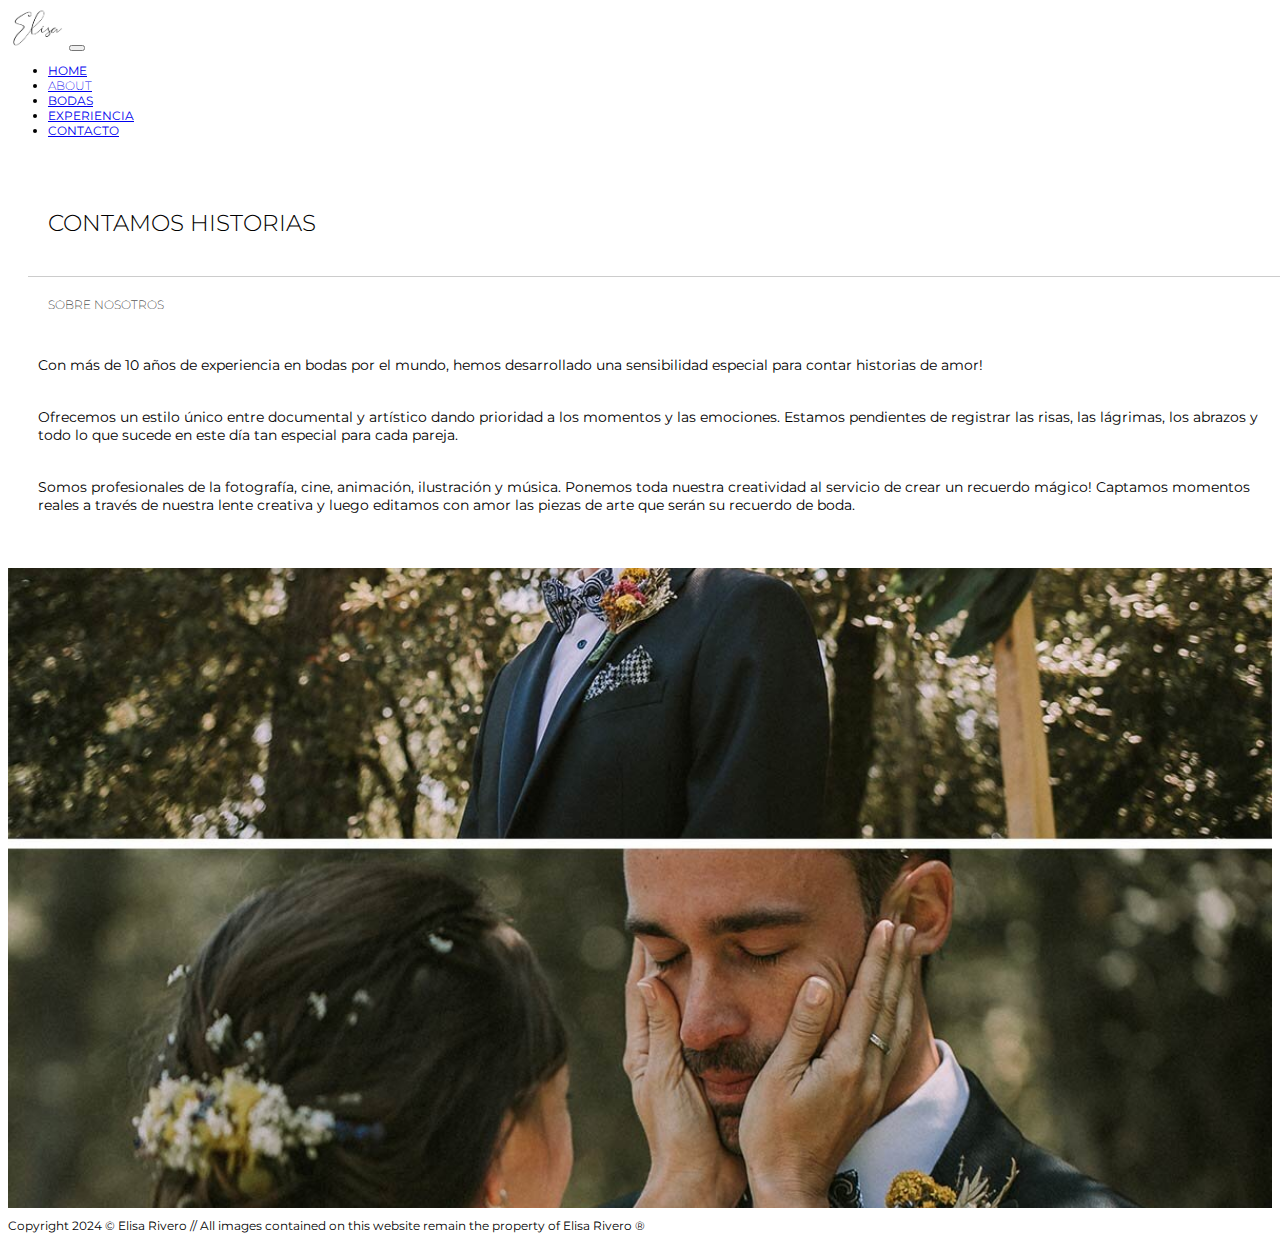
<file: about.html>
<!DOCTYPE html>
<html lang="es">
  <head>
    <meta charset="UTF-8" />
    <meta name="viewport" content="width=device-width, initial-scale=1.0" />
    <meta name="description" content="Somos especialistas en fotografía y video documental de bodas a destino. Sumérgete en la magia de tu día especial con nuestros servicios de fotografía y video documental de bodas a destino. Capturamos cada momento único y emotivo mientras te acompañamos en tu aventura hacia el amor eterno. ¡Confía en nosotros para crear recuerdos que perdurarán toda la vida" />
    <link
      href="https://cdn.jsdelivr.net/npm/bootstrap@5.1.3/dist/css/bootstrap.min.css"
      rel="stylesheet"
      integrity="sha384-1BmE4kWBq78iYhFldvKuhfTAU6auU8tT94WrHftjDbrCEXSU1oBoqyl2QvZ6jIW3"
      crossorigin="anonymous"
    />
    <link rel="stylesheet" href="https://cdnjs.cloudflare.com/ajax/libs/animate.css/4.1.1/animate.min.css">
    <link rel="stylesheet" href="estilos.css" />
    <title>About</title>
  </head>
  
  <body>

    
  <nav class="navbar navbar-expand-sm bg-light navbar-light">
            <div class="container-fluid">
              <a class="navbar-brand animate__animated animate__pulse animate__delay-0,2s" href="index.html"><img src="img/logo.png" alt="Logo"></a>
              <button class="navbar-toggler" type="button" data-bs-toggle="collapse" data-bs-target="#collapsibleNavbar">
                <span class="navbar-toggler-icon"></span>
              </button>
              <div class="collapse navbar-collapse" id="collapsibleNavbar">
                <ul class="navbar-nav mx-auto"> 
                  <li class="nav-item">
                    <a class="nav-link" href="index.html">HOME</a>
                  </li>
                  <li class="nav-item active">
                    <a class="nav-link" href="about.html">ABOUT</a>
                  </li>
                  <li class="nav-item">
                    <a class="nav-link" href="bodas.html">BODAS</a>
                  </li> 
                  <li class="nav-item">
                    <a class="nav-link" href="experiencia.html">EXPERIENCIA</a>
                  </li>
                  <li class="nav-item">
                    <a class="nav-link" href="contacto.html">CONTACTO</a>
                  </li>  
                </ul>
              </div>
            </div>
  </nav>
    

   
       
        <div class="container-fluid animate__animated animate__fadeIn animate__delay-0,98s">
            <div class="row">
              <div class="nleft col-sm-12 col-md-6 col-lg-6">
                <h2>CONTAMOS HISTORIAS</h2>
                <h3 class="about-conraya">SOBRE NOSOTROS</h3>
                <p class="about-text"> Con más de 10 años de experiencia en bodas por el mundo, hemos desarrollado una sensibilidad especial para contar historias de amor!
                </p>
                <p class="about-text"> Ofrecemos un estilo único entre documental y artístico dando prioridad a los momentos y las emociones. Estamos pendientes de registrar las risas, las lágrimas, los abrazos y todo lo que sucede en este día tan especial para cada pareja. 
                </p>
                <p class="about-text">
                  Somos profesionales de la fotografía, cine, animación, ilustración y música. Ponemos toda nuestra creatividad al servicio de crear un recuerdo mágico! Captamos momentos reales a través de nuestra lente creativa y luego editamos con amor las piezas de arte que serán su recuerdo de boda.           
                </p>
              </div>
              <div class="nright col-sm-12 col-md-6 col-lg-6">
              </div>
            </div>
          </div>
        
   

<footer class="footer" style="background-color: white;">
    <div class="text-center text-dark p-3" style="background-color: white;">
          Copyright 2024 © Elisa Rivero  // All images contained on this website remain the property of Elisa Rivero ®
    </div>
</footer>
        
    <script
    src="https://cdn.jsdelivr.net/npm/@popperjs/core@2.10.2/dist/umd/popper.min.js"
    integrity="sha384-7+zCNj/IqJ95wo16oMtfsKbZ9ccEh31eOz1HGyDuCQ6wgnyJNSYdrPa03rtR1zdB"
    crossorigin="anonymous"
  ></script>
  <script
    src="https://cdn.jsdelivr.net/npm/bootstrap@5.1.3/dist/js/bootstrap.min.js"
    integrity="sha384-QJHtvGhmr9XOIpI6YVutG+2QOK9T+ZnN4kzFN1RtK3zEFEIsxhlmWl5/YESvpZ13"
    crossorigin="anonymous"
  ></script>

</body>
</html>
</file>
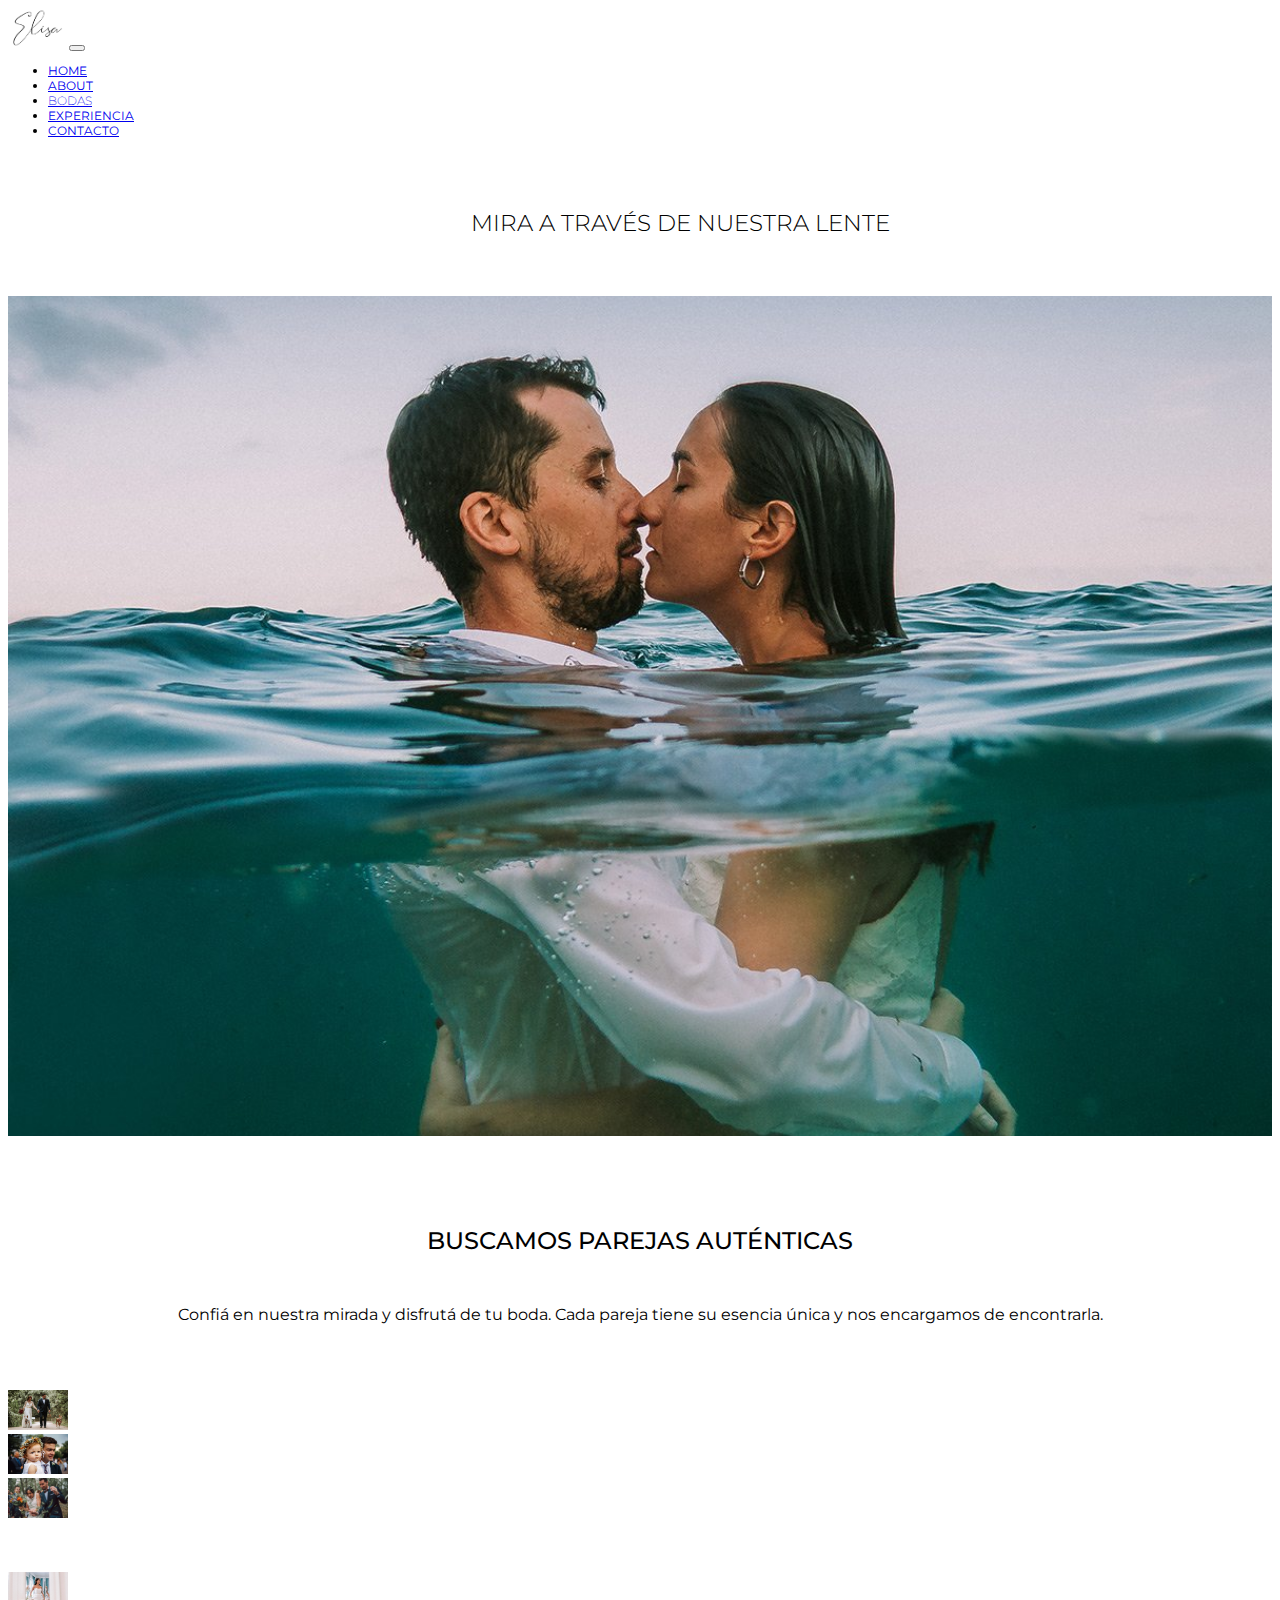
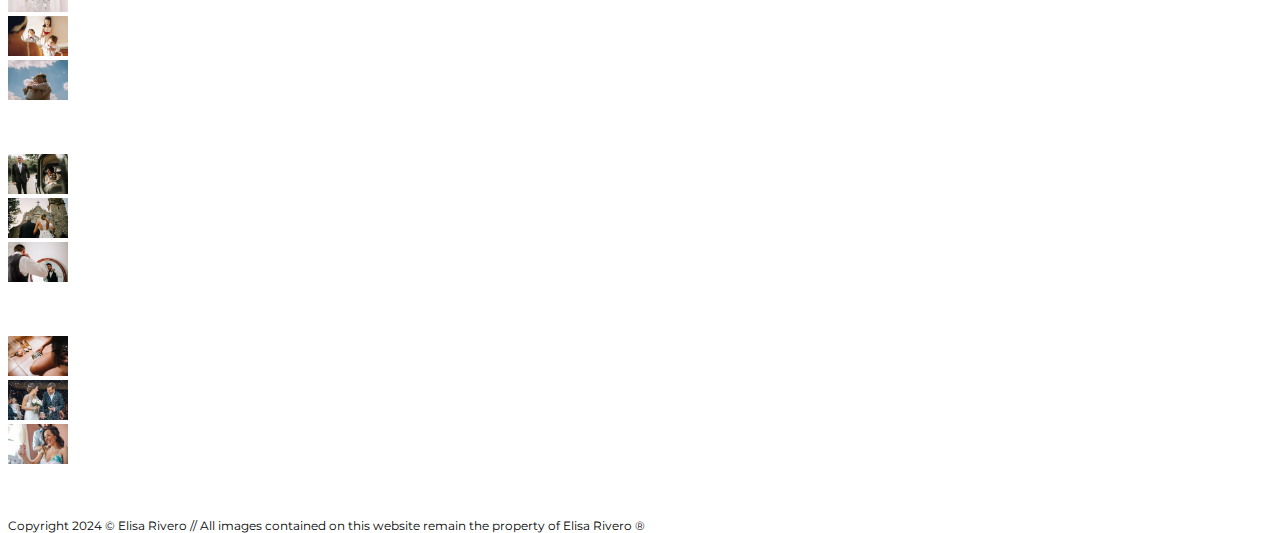
<file: bodas.html>
<!DOCTYPE html>
<html lang="es">
  <head>
    <meta charset="UTF-8" />
    <meta name="viewport" content="width=device-width, initial-scale=1.0" />
    <meta name="description" content="Somos especialistas en fotografía y video documental de bodas a destino. Sumérgete en la magia de tu día especial con nuestros servicios de fotografía y video documental de bodas a destino. Capturamos cada momento único y emotivo mientras te acompañamos en tu aventura hacia el amor eterno. ¡Confía en nosotros para crear recuerdos que perdurarán toda la vida" />
    <link
      href="https://cdn.jsdelivr.net/npm/bootstrap@5.1.3/dist/css/bootstrap.min.css"
      rel="stylesheet"
      integrity="sha384-1BmE4kWBq78iYhFldvKuhfTAU6auU8tT94WrHftjDbrCEXSU1oBoqyl2QvZ6jIW3"
      crossorigin="anonymous"
    />
    <link rel="stylesheet" href="https://cdnjs.cloudflare.com/ajax/libs/animate.css/4.1.1/animate.min.css">
    <link rel="stylesheet" href="estilos.css" />
    <title>Bodas</title>
  </head>
  <body>

 <!-- Barra de navegación inicia -->

<nav class="navbar navbar-expand-sm bg-light navbar-light">
  <div class="container-fluid">
    <a class="navbar-brand animate__animated animate__pulse animate__delay-0,2s" href="index.html"><img src="img/logo.png" alt="Logo"></a>
    <button class="navbar-toggler" type="button" data-bs-toggle="collapse" data-bs-target="#collapsibleNavbar">
      <span class="navbar-toggler-icon"></span>
    </button>
    <div class="collapse navbar-collapse" id="collapsibleNavbar">
      <ul class="navbar-nav mx-auto"> 
        <li class="nav-item">
          <a class="nav-link" href="index.html">HOME</a>
        </li>
        <li class="nav-item">
          <a class="nav-link" href="about.html">ABOUT</a>
        </li>
        <li class="nav-item active">
          <a class="nav-link" href="bodas.html">BODAS</a>
        </li> 
        <li class="nav-item">
          <a class="nav-link" href="experiencia.html">EXPERIENCIA</a>
        </li>
        <li class="nav-item">
          <a class="nav-link" href="contacto.html">CONTACTO</a>
        </li>  
      </ul>
    </div>
  </div>
</nav>

   <!-- Barra de navegación finaliza -->


    <div class="container-fluid animate__animated animate__fadeIn animate__delay-0,98s">
        <div class="row">
            <div class="nup col-sm-6">
                <h2 class="bodas-text-title">MIRA A TRAVÉS DE NUESTRA LENTE</h2>
              </div>
              <div class="primera-imagen-bodas">
              </div>

                <h5 class="bodas-text-second-title">BUSCAMOS PAREJAS AUTÉNTICAS</h5>
                <p class="bodas-text-p">Confiá en nuestra mirada y disfrutá de tu boda. Cada pareja tiene su  esencia única y nos  encargamos de encontrarla.</p>
            
                <div class="container-galeria-bodas">
                  <div class="row">
                      <div class="col-md-4 mb-3">
                          <img src="../img/imagenbodas3.jpeg" alt="Imagen Bodas 3" class="img-fluid imagen-individual">
                      </div>
                      <div class="col-md-4 mb-3">
                          <img src="../img/imagenbodas4.jpeg" alt="Imagen Bodas 4" class="img-fluid imagen-individual">
                      </div>
                      <div class="col-md-4 mb-3">
                          <img src="../img/imagenbodas5.jpeg" alt="Imagen Bodas 5" class="img-fluid imagen-individual">
                      </div>
                  </div>
              </div>
              
              <div class="container-galeria-bodas">
                <div class="row">
                    <div class="col-md-4 mb-3">
                        <img src="../img/imagenbodas6.jpeg" alt="Imagen Bodas 6" class="img-fluid imagen-individual">
                    </div>
                    <div class="col-md-4 mb-3">
                        <img src="../img/imagenbodas7.jpeg" alt="Imagen Bodas 7" class="img-fluid imagen-individual">
                    </div>
                    <div class="col-md-4 mb-3">
                        <img src="../img/imagenbodas8.jpeg" alt="Imagen Bodas 8" class="img-fluid imagen-individual">
                    </div>
                </div>
            </div>

            <div class="container-galeria-bodas">
              <div class="row">
                  <div class="col-md-4 mb-3">
                      <img src="../img/imagenbodas9.jpeg" alt="Imagen Bodas 9" class="img-fluid imagen-individual">
                  </div>
                  <div class="col-md-4 mb-3">
                      <img src="../img/imagenbodas10.jpeg" alt="Imagen Bodas 10" class="img-fluid imagen-individual">
                  </div>
                  <div class="col-md-4 mb-3">
                      <img src="../img/imagenbodas11.jpeg" alt="Imagen Bodas 11" class="img-fluid imagen-individual">
                  </div>
              </div>
          </div>

          <div class="container-galeria-bodas">
            <div class="row">
                <div class="col-md-4 mb-3">
                    <img src="../img/imagenbodas12.jpeg" alt="Imagen Bodas 12" class="img-fluid imagen-individual">
                </div>
                <div class="col-md-4 mb-3">
                    <img src="../img/imagenbodas13.jpeg" alt="Imagen Bodas 13" class="img-fluid imagen-individual">
                </div>
                <div class="col-md-4 mb-3">
                    <img src="../img/imagenbodas15.jpeg" alt="Imagen Bodas 14" class="img-fluid imagen-individual">
                </div>
            </div>
        </div>


        </div>
    </div>
  


<footer class="footer" style="background-color: white;">
  <div class="text-center text-dark p-3" style="background-color: white;">
        Copyright 2024 © Elisa Rivero  // All images contained on this website remain the property of Elisa Rivero ®
  </div>
</footer>

<script
  src="https://cdn.jsdelivr.net/npm/@popperjs/core@2.10.2/dist/umd/popper.min.js"
  integrity="sha384-7+zCNj/IqJ95wo16oMtfsKbZ9ccEh31eOz1HGyDuCQ6wgnyJNSYdrPa03rtR1zdB"
  crossorigin="anonymous"
></script>
<script
  src="https://cdn.jsdelivr.net/npm/bootstrap@5.1.3/dist/js/bootstrap.min.js"
  integrity="sha384-QJHtvGhmr9XOIpI6YVutG+2QOK9T+ZnN4kzFN1RtK3zEFEIsxhlmWl5/YESvpZ13"
  crossorigin="anonymous"
></script>


</body>
</html>
</file>
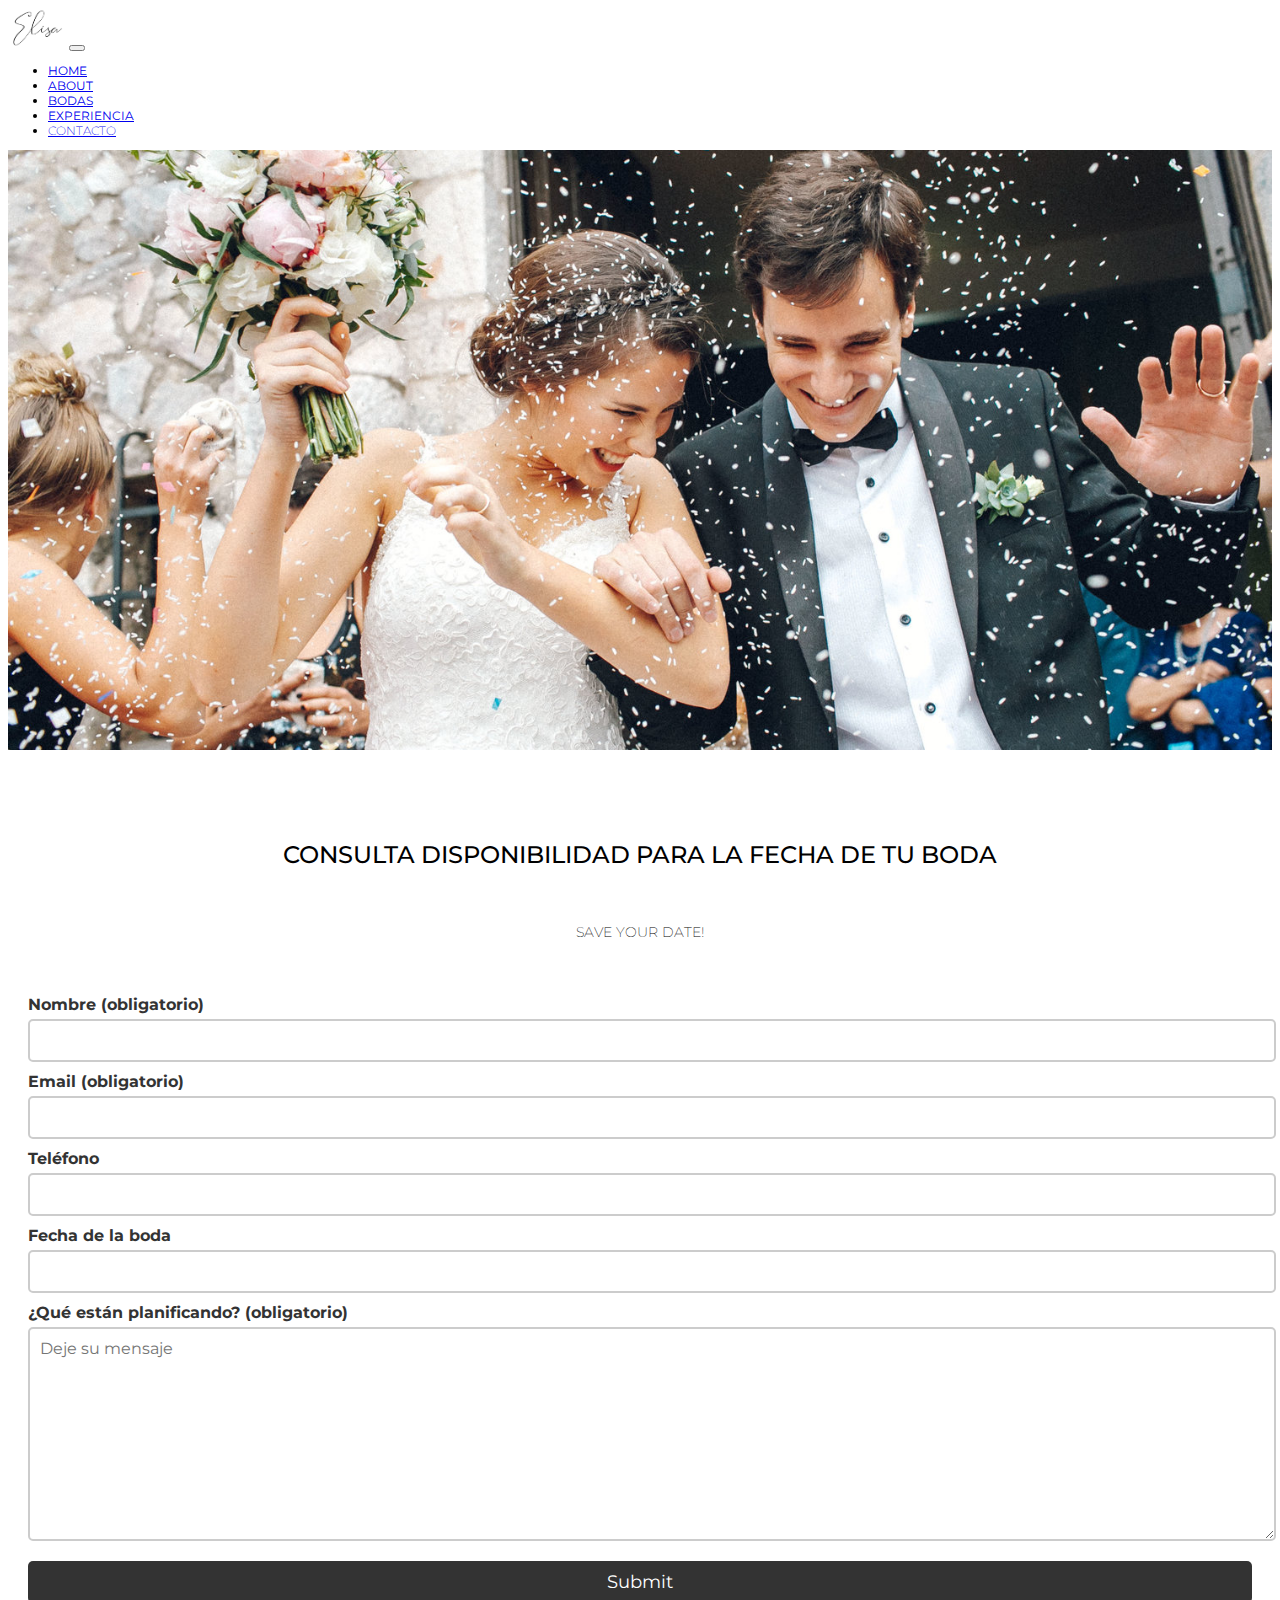
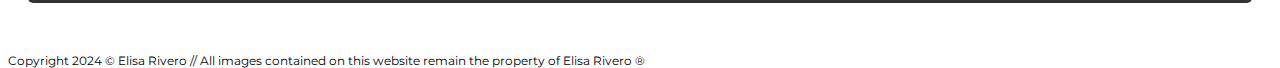
<file: contacto.html>
<!DOCTYPE html>
<html lang="es">
  <head>
    <meta charset="UTF-8" />
    <meta name="viewport" content="width=device-width, initial-scale=1.0" />
    <meta name="description" content="Somos especialistas en fotografía y video documental de bodas a destino. Sumérgete en la magia de tu día especial con nuestros servicios de fotografía y video documental de bodas a destino. Capturamos cada momento único y emotivo mientras te acompañamos en tu aventura hacia el amor eterno. ¡Confía en nosotros para crear recuerdos que perdurarán toda la vida" />
    <link
      href="https://cdn.jsdelivr.net/npm/bootstrap@5.1.3/dist/css/bootstrap.min.css"
      rel="stylesheet"
      integrity="sha384-1BmE4kWBq78iYhFldvKuhfTAU6auU8tT94WrHftjDbrCEXSU1oBoqyl2QvZ6jIW3"
      crossorigin="anonymous"
    />
    <link rel="stylesheet" href="https://cdnjs.cloudflare.com/ajax/libs/animate.css/4.1.1/animate.min.css">
    <link rel="stylesheet" href="estilos.css" />
    <title>Contacto</title>
  </head>
  <body>

 <!-- Barra de navegación inicia -->

<nav class="navbar navbar-expand-sm bg-light navbar-light">
  <div class="container-fluid">
    <a class="navbar-brand animate__animated animate__pulse animate__delay-0,2s" href="index.html"><img src="img/logo.png" alt="Logo"></a>
    <button class="navbar-toggler" type="button" data-bs-toggle="collapse" data-bs-target="#collapsibleNavbar">
      <span class="navbar-toggler-icon"></span>
    </button>
    <div class="collapse navbar-collapse" id="collapsibleNavbar">
      <ul class="navbar-nav mx-auto"> 
        <li class="nav-item">
          <a class="nav-link" href="index.html">HOME</a>
        </li>
        <li class="nav-item">
          <a class="nav-link" href="about.html">ABOUT</a>
        </li>
        <li class="nav-item">
          <a class="nav-link" href="bodas.html">BODAS</a>
        </li> 
        <li class="nav-item">
          <a class="nav-link" href="experiencia.html">EXPERIENCIA</a>
        </li>
        <li class="nav-item active">
          <a class="nav-link" href="contacto.html">CONTACTO</a>
        </li>  
      </ul>
    </div>
  </div>
</nav>

   <!-- Barra de navegación finaliza -->


   
    <div class="imagen-portada-contacto animate__animated animate__fadeIn animate__delay-0,98s">
    </div>

    <h5 class="contacto-text-title animate__animated animate__fadeIn animate__delay-0,99s">CONSULTA DISPONIBILIDAD PARA LA FECHA DE TU BODA</h5>
    <p class="contacto-text-p animate__animated animate__fadeIn animate__delay-0,99s">SAVE YOUR DATE!</p>
      

    <div class="container-fluid">
      <div class="row">
        <div class="col g-3 mt-3">
          <div class="formulario-contenedor">

            <form id="miFormulario">
              <label for="Nombre (obligatorio)" class="form-label"> Nombre (obligatorio) </label>
              <input type="text" id="Nombre (obligatorio)" class="input-styles"> 
    
              <label for="Email (obligatorio)" class="form-label"> Email (obligatorio) </label>
              <input type="text" id="Email (obligatorio)" class="input-styles">
    
              <label for="Teléfono" class="form-label"> Teléfono </label>
              <input type="text" id="Teléfono" class="input-styles">
    
              <label for="Fecha de la boda" class="form-label"> Fecha de la boda </label>
              <input type="text" id="Fecha de la boda" class="input-styles">
    
              <label for="¿Qué están planificando? (obligatorio)" class="form-label"> ¿Qué están planificando? (obligatorio) </label>
              <textarea name="¿Qué están planificando? (obligatorio)" id="¿Qué están planificando? (obligatorio)" rows="10" placeholder="Deje su mensaje"></textarea>
    
              <div class="col-12">
                <input class="btn btnFormulario btn-enviar" type="submit">
              </div>             
            </form>
          </div>     
      </div>
    </div>
  


<footer class="footer" style="background-color: white;">
  <div class="text-center text-dark p-3" style="background-color: white;">
        Copyright 2024 © Elisa Rivero  // All images contained on this website remain the property of Elisa Rivero ®
  </div>
</footer>

<script
  src="https://cdn.jsdelivr.net/npm/@popperjs/core@2.10.2/dist/umd/popper.min.js"
  integrity="sha384-7+zCNj/IqJ95wo16oMtfsKbZ9ccEh31eOz1HGyDuCQ6wgnyJNSYdrPa03rtR1zdB"
  crossorigin="anonymous"
></script>
<script
  src="https://cdn.jsdelivr.net/npm/bootstrap@5.1.3/dist/js/bootstrap.min.js"
  integrity="sha384-QJHtvGhmr9XOIpI6YVutG+2QOK9T+ZnN4kzFN1RtK3zEFEIsxhlmWl5/YESvpZ13"
  crossorigin="anonymous"
></script>


</body>
</html>
</file>
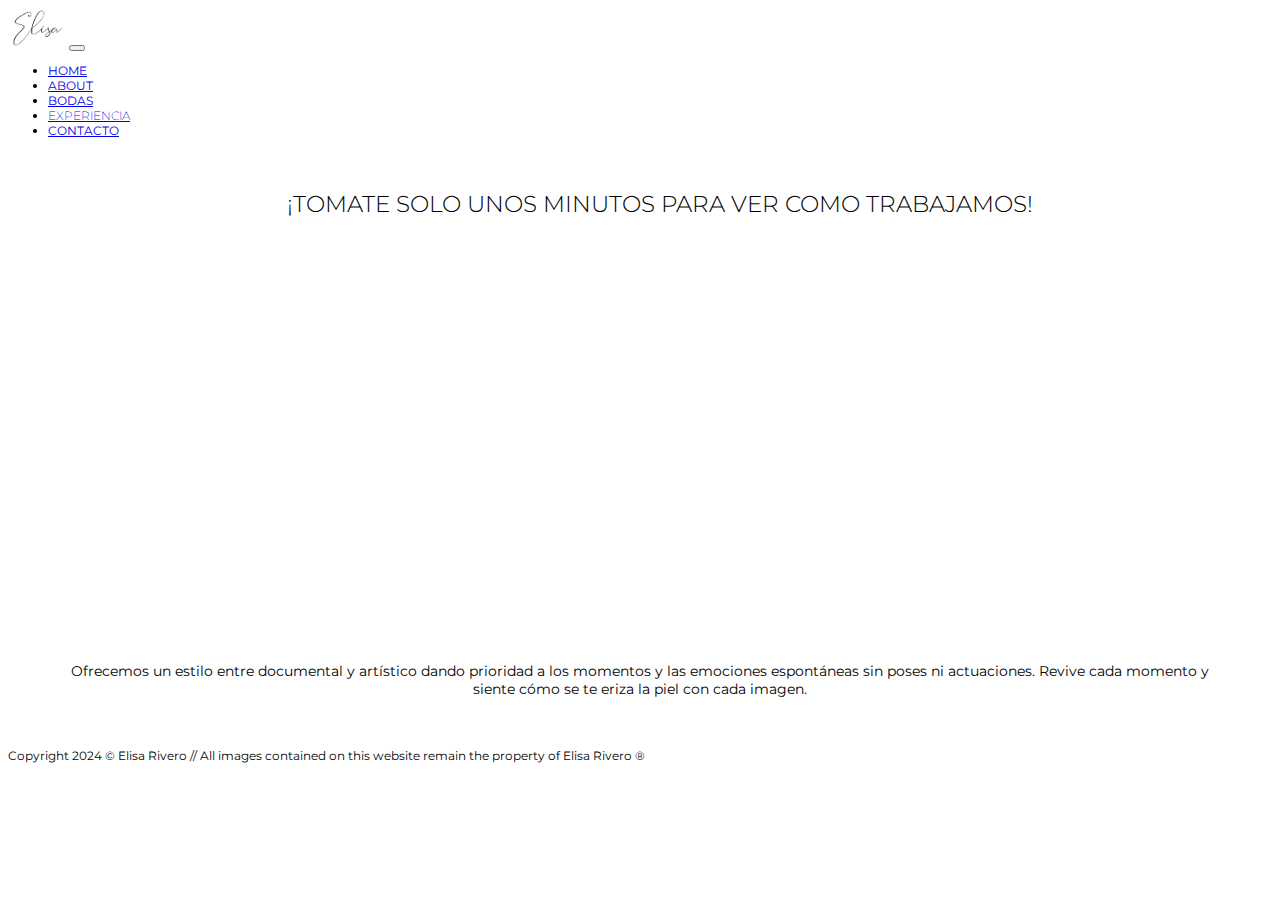
<file: experiencia.html>
<!DOCTYPE html>
<html lang="es">
  <head>
    <meta charset="UTF-8" />
    <meta name="viewport" content="width=device-width, initial-scale=1.0" />
    <meta name="description" content="Somos especialistas en fotografía y video documental de bodas a destino. Sumérgete en la magia de tu día especial con nuestros servicios de fotografía y video documental de bodas a destino. Capturamos cada momento único y emotivo mientras te acompañamos en tu aventura hacia el amor eterno. ¡Confía en nosotros para crear recuerdos que perdurarán toda la vida" />
    <link
      href="https://cdn.jsdelivr.net/npm/bootstrap@5.1.3/dist/css/bootstrap.min.css"
      rel="stylesheet"
      integrity="sha384-1BmE4kWBq78iYhFldvKuhfTAU6auU8tT94WrHftjDbrCEXSU1oBoqyl2QvZ6jIW3"
      crossorigin="anonymous"
    />
    <link rel="stylesheet" href="https://cdnjs.cloudflare.com/ajax/libs/animate.css/4.1.1/animate.min.css">
    <link rel="stylesheet" href="estilos.css" />
    <title>Experiencia</title>
  </head>
  <body>

 <!-- Barra de navegación inicia -->

<nav class="navbar navbar-expand-sm bg-light navbar-light">
  <div class="container-fluid">
    <a class="navbar-brand animate__animated animate__pulse animate__delay-0,2s" href="index.html"><img src="img/logo.png" alt="Logo"></a>
    <button class="navbar-toggler" type="button" data-bs-toggle="collapse" data-bs-target="#collapsibleNavbar">
      <span class="navbar-toggler-icon"></span>
    </button>
    <div class="collapse navbar-collapse" id="collapsibleNavbar">
      <ul class="navbar-nav mx-auto"> 
        <li class="nav-item">
          <a class="nav-link" href="index.html">HOME</a>
        </li>
        <li class="nav-item">
          <a class="nav-link" href="about.html">ABOUT</a>
        </li>
        <li class="nav-item">
          <a class="nav-link" href="bodas.html">BODAS</a>
        </li> 
        <li class="nav-item active">
          <a class="nav-link" href="experiencia.html">EXPERIENCIA</a>
        </li>
        <li class="nav-item">
          <a class="nav-link" href="contacto.html">CONTACTO</a>
        </li>  
      </ul>
    </div>
  </div>
</nav>

   <!-- Barra de navegación finaliza -->



    

    <div class="col animate__animated animate__fadeIn animate__delay-0,98s">
      <div class="titulo-contenedor-experiencia">
        <h2 class="experiencia-text-title"> ¡TOMATE SOLO UNOS MINUTOS PARA VER COMO TRABAJAMOS! </h2>
      </div>
      <div class="video-contenedor animate__animated animate__fadeIn animate__delay-0,99s">
        <iframe width="560" height="315" src="https://www.youtube.com/embed/rBytFwxXkLQ?si=GQzhTLU6g6m7CQPz" title="YouTube video player" frameborder="0" allow="accelerometer; autoplay; clipboard-write; encrypted-media; gyroscope; picture-in-picture; web-share" allowfullscreen></iframe>
      </div>
      <div class="texto-contenedor-experiencia animate__animated animate__fadeIn animate__delay-0,98s">
        <p class="experiencia-text">Ofrecemos un estilo entre documental y artístico dando prioridad a los momentos y las emociones espontáneas sin poses ni actuaciones. 
          Revive cada momento y siente cómo se te eriza la piel con cada imagen.</p>
      </div>
    </div>


<footer class="footer" style="background-color: white;">
  <div class="text-center text-dark p-3" style="background-color: white;">
        Copyright 2024 © Elisa Rivero  // All images contained on this website remain the property of Elisa Rivero ®
  </div>
</footer>

<script
  src="https://cdn.jsdelivr.net/npm/@popperjs/core@2.10.2/dist/umd/popper.min.js"
  integrity="sha384-7+zCNj/IqJ95wo16oMtfsKbZ9ccEh31eOz1HGyDuCQ6wgnyJNSYdrPa03rtR1zdB"
  crossorigin="anonymous"
></script>
<script
  src="https://cdn.jsdelivr.net/npm/bootstrap@5.1.3/dist/js/bootstrap.min.js"
  integrity="sha384-QJHtvGhmr9XOIpI6YVutG+2QOK9T+ZnN4kzFN1RtK3zEFEIsxhlmWl5/YESvpZ13"
  crossorigin="anonymous"
></script>


</body>
</html>
</file>
<file: estilos.css>
@import url('https://fonts.googleapis.com/css2?family=Montserrat:ital,wght@0,100..900;1,100..900&display=swap'); 

html {
    height: 100%;
}

* {
    font-family: "Montserrat", sans-serif;
}

header, footer div div{
    height: 80px;
}

aside {
    height: 350px;
}

article {
    height: 200px;
}

nav {
    justify-content: center;
    font-weight: 350px !important;
    font-size: 12px;
}

img {
    height: 40px;
}

body {
    min-height: 100%;
    display: flex;
    flex-direction: column;
}

.navbar-collapse {
    z-index: 9999; 
}

.jumbotron {
    background-image: url(img/Home.png);
    background-size: cover; 
    height: 603px;
    background-position: center; 
    color: white; 
    text-align: center; 
    width: 100%;
    height: 92vh; 
    background-position: center; 
    color: white; 
    text-align: center; 
    position: relative;
}

h2 {
    font-weight:300;
    padding: 20px;
    font-size: 23px;
    position: relative;
    width: 100%;
}

h3 {
    font-weight:200;
    padding: 20px;
    font-size: 12px;
    position: relative;
    width: 100%;
}

.about-text {
    padding: 10px;
    font-size: 14px;
    position: relative;
    width: 100%;
}

.nleft {
    padding: 20px;
    position: relative;
}

.nright {
    background-image: url(img/imagenabout2.jpeg);
    background-position: center;
    background-size: cover;
    height: 600px;
    padding: 20px;
    position: relative;
    margin-top: 10px;
    margin-bottom: 10px;
}

.about-conraya {
    margin-top: 10px;
    border-top: 1px solid #ccc;
    padding-top: 20px;
    position: relative;
}




/* Iframe */

iframe {
    margin: auto;
    display: block;
    padding: 20px;
}

/* Formulario SECCION CONTACTO */


label {
    display: block;
    font-weight: bold;
    margin-bottom: 5px;
    color: #333;
    font-family: "Montserrat", sans-serif;
}

input[type="text"],
textarea {display: block;
    padding: 10px;
    border: 2px solid #ccc;
    border-radius: 5px;
    font-size: 16px;
    margin-bottom: 10px;
    width: 100%;
    font-family: "Montserrat", sans-serif;
}

.btnFormulario {
    background-color: #333;
    color: #fff;
    border: none;
    padding: 10px 20px;
    border-radius: 5px;
    font-size: 18px;
    cursor: pointer;
    margin-top: 10px;
}

.texto-contenedor {
    width: 50%; 
    float: left; 
    box-sizing: border-box; 
    padding-right: 20px; 
    font-family: "Montserrat", sans-serif;
}

.formulario-contenedor,
.textform {
    width: 100%; 
    box-sizing: border-box; 
    margin-top: 20px;
    padding: 20px;
    position: relative;
    margin-bottom: 30px;
    font-family: "Montserrat", sans-serif;
}

.btn-enviar {
    width: 100%;
    font-family: "Montserrat", sans-serif;
}

.form {
    margin-top: 20px;
    width: 100%;
    font-family: "Montserrat", sans-serif; 
}


/* Portada Contacto */

.imagen-portada-contacto {
    background-image: url(img/contacto.jpeg);
    background-position: center;
    background-size: cover;
    height: 600px;
    border-style: none;
    vertical-align: middle;
}

.contacto-text-title {
    font-size: 24px;
    font-weight:500;
    text-align: center;
    padding-bottom: 0px;
    padding-top: 50px;
}

.contacto-text-p {
    font-size: 14px;
    text-align: center;
    font-weight: 200;
    padding-top: 0px;
    padding-bottom: 0px;
}


/* Page Bodas */


.nup {
    padding: 20px;
    width: 100%;
    text-align: center;
}

.down {
    padding: 20px;
    width: 100%;
    text-align: center;
}

.primera-imagen-bodas {
    background-image: url(img/imagenbodas.jpeg);
    background-position: center;
    background-size: cover;
    height: 800px;
    padding: 20px !important;
}

.bodas-text-second-title {
    font-size: 24px;
    font-weight:500;
    text-align: center;
    padding-bottom: 10px;
    padding-top: 50px;
}

.bodas-text-subtitle {
    font-size: 14px;
    text-align: center;
    font-weight: 200;
    padding-top: 0px;
    padding-bottom: 50px;
}

.bodas-text-second-title,
.bodas-text-p {
    text-align: center;
}

.bodas-text-p {
    padding-bottom: 50px;
}

.container-galeria-bodas {
    padding-bottom: 50px;
}

    /* Page Experiencia */

.experiencia-text-title {
    font-weight:300;
    padding: 20px;
    font-size: 23px;
    text-align: center;
}

.experiencia-text {
    padding-top: 50px;
    text-align: center;
    font-size: 14px;
    margin: 50px;
    margin-top: 0px;
}

.experiencia-text-title {
    margin-top: 20px;
}


    /* Media queries */

@media (max-width: 670px) {
    .video-contenedor {
        position: relative;
        padding-bottom: 50%;
        padding-top: 0px;
        height: 0;
    }
    
    .video-contenedor iframe {
        position: absolute;
        top: 0;
        left: 0;
        width: 100%;
        height: 100%;
    }
}

.container-fluid {
    display: inline;
}

@media (max-width:980px) {
    .imagen-portada-contacto {
        position: relative;
        padding-bottom: 50%;
        padding-top: 0px;
        height: 0;
    }
}

.texto-contenedor {
    margin-bottom: 400px;
    margin-top: 150px;
    padding-right: 20px;
    padding-left: 0px;
    text-align: center;
}

/* Footer */

.footer {
    font-size: 12px;
    position:relative;
    bottom: 0;
    width: 100%;
}

/* Nav */

.nav-item.active .nav-link {
    font-weight:220;
}

.nav-link {
    transition: font-size 0.8s ease-in-out; 
}

.nav-link:hover {
    font-size: 0.95em;
}

/* Galeria Bodas - Zoom */

.imagen-individual {
    transition: transform 2s ease-in-out; 
}

.imagen-individual:hover {
    transform: scale(1.1); 
}
</file>
